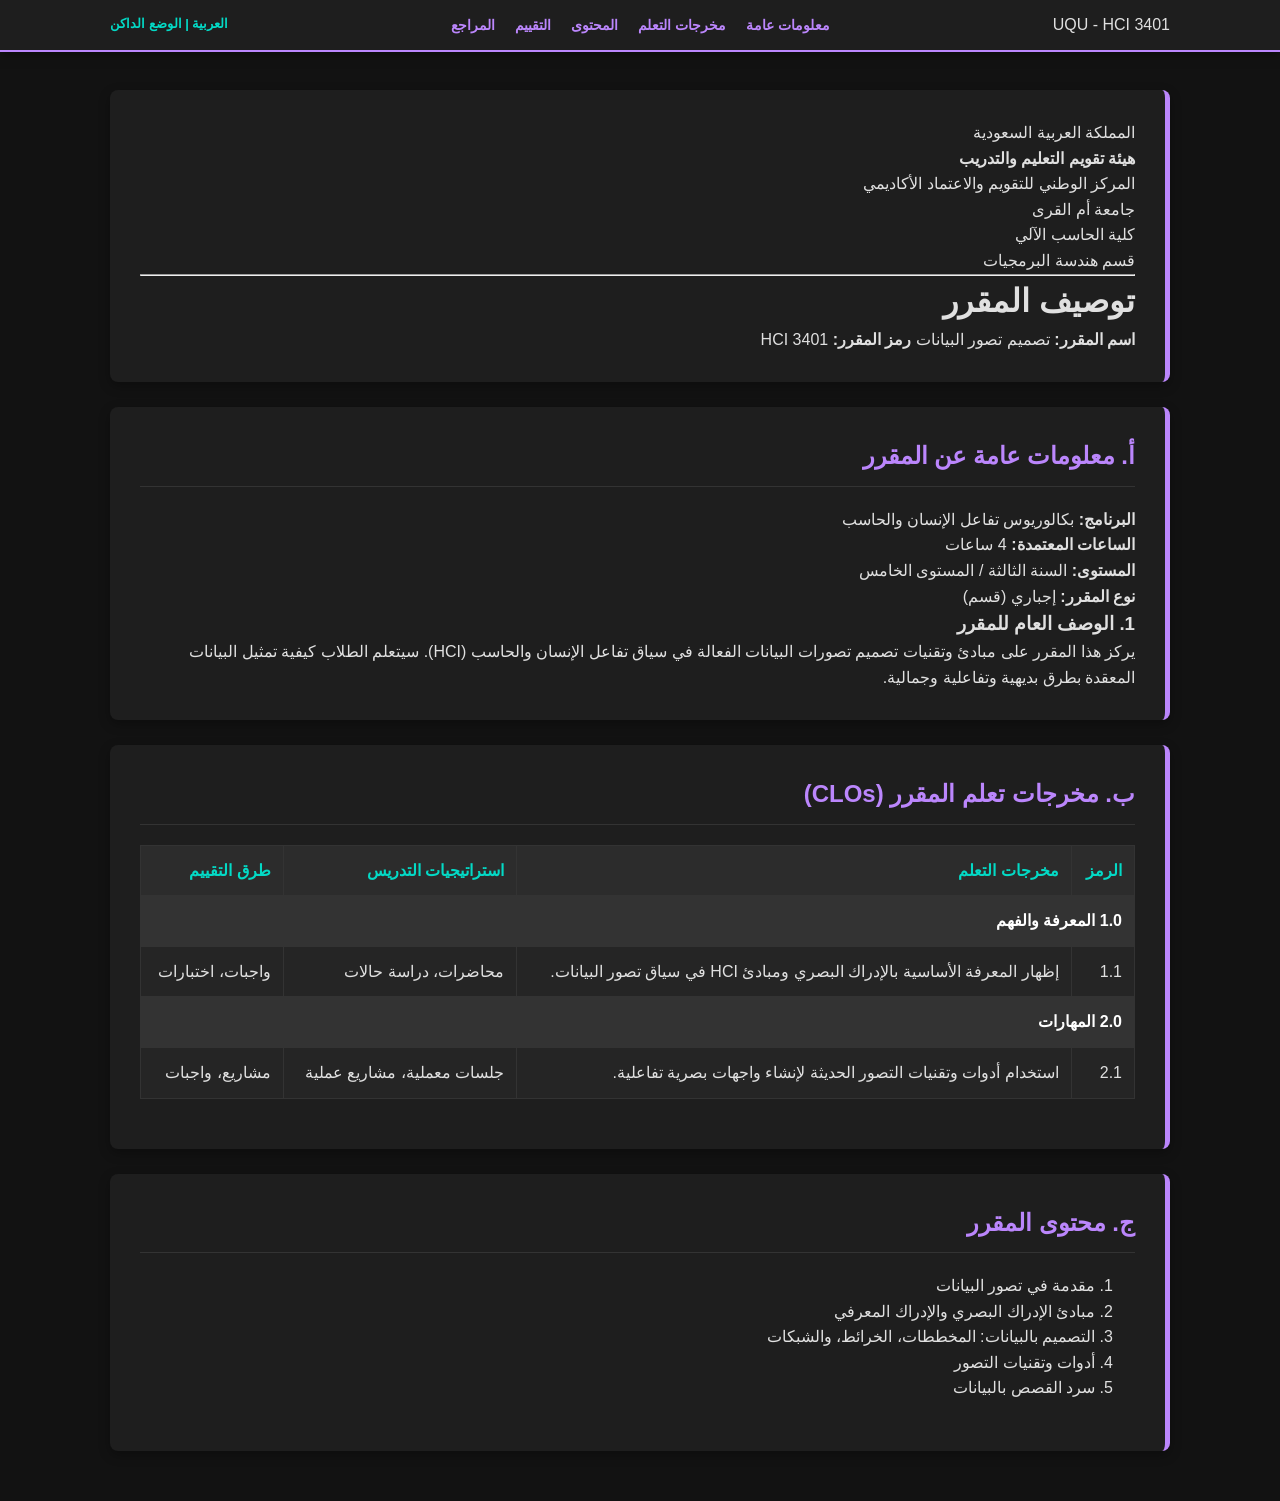
<file: index.html>
<!DOCTYPE html>
<html lang="ar" dir="rtl">
<head>
    <meta charset="UTF-8">
    <meta name="viewport" content="width=device-width, initial-scale=1.0">
    <title>توصيف المقرر - تصميم تصور البيانات (داكن)</title>
    <link rel="stylesheet" href="style.css">
</head>
<body class="dark-mode">

    <nav class="navbar">
        <div class="nav-container">
            <div class="logo">UQU - HCI 3401</div>
            <ul class="nav-links">
                <li><a href="#general">معلومات عامة</a></li>
                <li><a href="#clos">مخرجات التعلم</a></li>
                <li><a href="#content">المحتوى</a></li>
                <li><a href="#assessment">التقييم</a></li>
                <li><a href="#resources">المراجع</a></li>
            </ul>
            <div class="mode-tag">العربية | الوضع الداكن</div>
        </div>
    </nav>

    <div class="main-wrapper">
        <header class="header-section">
            <div class="branding-grid">
                <div class="etec-info">
                    <p>المملكة العربية السعودية</p>
                    <p><strong>هيئة تقويم التعليم والتدريب</strong></p>
                    <p>المركز الوطني للتقويم والاعتماد الأكاديمي</p>
                </div>
                <div class="uqu-info">
                    <p>جامعة أم القرى</p>
                    <p>كلية الحاسب الآلي</p>
                    <p>قسم هندسة البرمجيات</p>
                </div>
            </div>
            
            <hr class="header-divider">
            <h1>توصيف المقرر</h1>
            <div class="course-highlight">
                <span><strong>اسم المقرر:</strong> تصميم تصور البيانات</span>
                <span><strong>رمز المقرر:</strong> HCI 3401</span>
            </div>
        </header>

        <section id="general" class="card">
            <h2 class="card-title">أ. معلومات عامة عن المقرر</h2>
            <div class="info-grid">
                <div class="info-item"><strong>البرنامج:</strong> بكالوريوس تفاعل الإنسان والحاسب</div>
                <div class="info-item"><strong>الساعات المعتمدة:</strong> 4 ساعات</div>
                <div class="info-item"><strong>المستوى:</strong> السنة الثالثة / المستوى الخامس</div>
                <div class="info-item"><strong>نوع المقرر:</strong> إجباري (قسم)</div>
            </div>
            <div class="description-box">
                <h3>1. الوصف العام للمقرر</h3>
                <p>يركز هذا المقرر على مبادئ وتقنيات تصميم تصورات البيانات الفعالة في سياق تفاعل الإنسان والحاسب (HCI). سيتعلم الطلاب كيفية تمثيل البيانات المعقدة بطرق بديهية وتفاعلية وجمالية.</p>
            </div>
        </section>

        <section id="clos" class="card">
            <h2 class="card-title">ب. مخرجات تعلم المقرر (CLOs)</h2>
            <table class="data-table">
                <thead>
                    <tr>
                        <th>الرمز</th>
                        <th>مخرجات التعلم</th>
                        <th>استراتيجيات التدريس</th>
                        <th>طرق التقييم</th>
                    </tr>
                </thead>
                <tbody>
                    <tr class="table-sub-header"><td colspan="4">1.0 المعرفة والفهم</td></tr>
                    <tr>
                        <td>1.1</td>
                        <td>إظهار المعرفة الأساسية بالإدراك البصري ومبادئ HCI في سياق تصور البيانات.</td>
                        <td>محاضرات، دراسة حالات</td>
                        <td>واجبات، اختبارات</td>
                    </tr>
                    <tr class="table-sub-header"><td colspan="4">2.0 المهارات</td></tr>
                    <tr>
                        <td>2.1</td>
                        <td>استخدام أدوات وتقنيات التصور الحديثة لإنشاء واجهات بصرية تفاعلية.</td>
                        <td>جلسات معملية، مشاريع عملية</td>
                        <td>مشاريع، واجبات</td>
                    </tr>
                </tbody>
            </table>
        </section>

        <section id="content" class="card">
            <h2 class="card-title">ج. محتوى المقرر</h2>
            <ol class="numbered-list">
                <li>مقدمة في تصور البيانات</li>
                <li>مبادئ الإدراك البصري والإدراك المعرفي</li>
                <li>التصميم بالبيانات: المخططات، الخرائط، والشبكات</li>
                <li>أدوات وتقنيات التصور</li>
                <li>سرد القصص بالبيانات</li>
            </ol>
        </section>
</file>
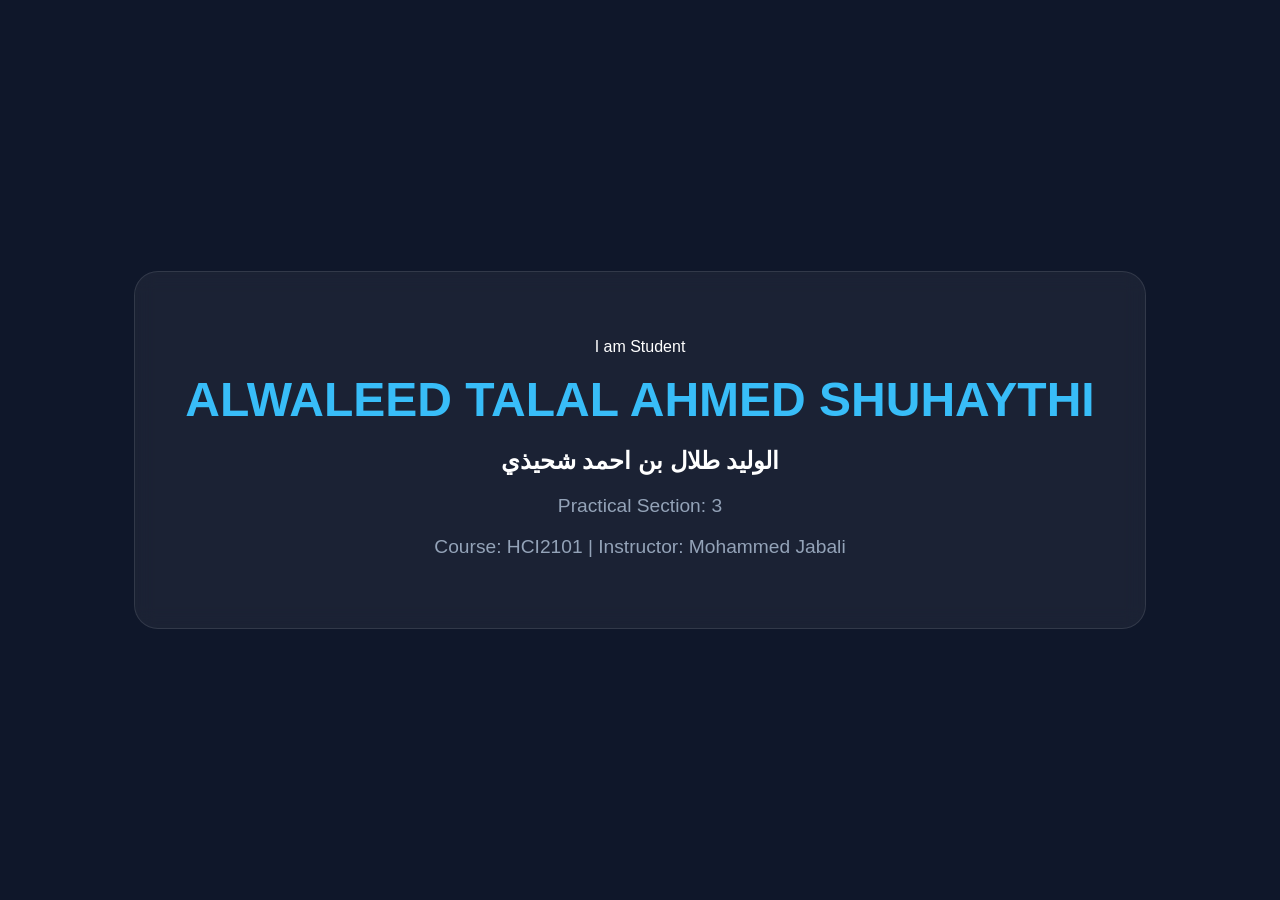
<file: lab1/index.html>
<!DOCTYPE html>
<html lang="en">
<head>
<meta charset="UTF-8">
<title>HCI2101 - ALWALEED TALAL AHMED SHUHAYTHI</title>
<style>
body { font-family: 'Inter', sans-serif; background: #0f172a; color: white; display: flex; align-items: center; justify-content: center; height: 100vh; margin: 0; }
.glass-card { background: rgba(255, 255, 255, 0.05); backdrop-filter: blur(10px); padding: 50px; border-radius: 24px; border: 1px solid rgba(255,255,255,0.1); text-align: center; }
h1 { color: #38bdf8; font-size: 3rem; margin: 0; }
.meta { margin-top: 20px; font-size: 1.2rem; color: #94a3b8; }
</style>
</head>
<body>
<div class="glass-card">
<p>I am Student</p>
<h1>ALWALEED TALAL AHMED SHUHAYTHI</h1>
<h2>الوليد طلال بن احمد شحيذي</h2>
<div class="meta">
<p>Practical Section: 3</p>
<p>Course: HCI2101 | Instructor: Mohammed Jabali</p>
</div>
</div>
</body>
</html>
</file>
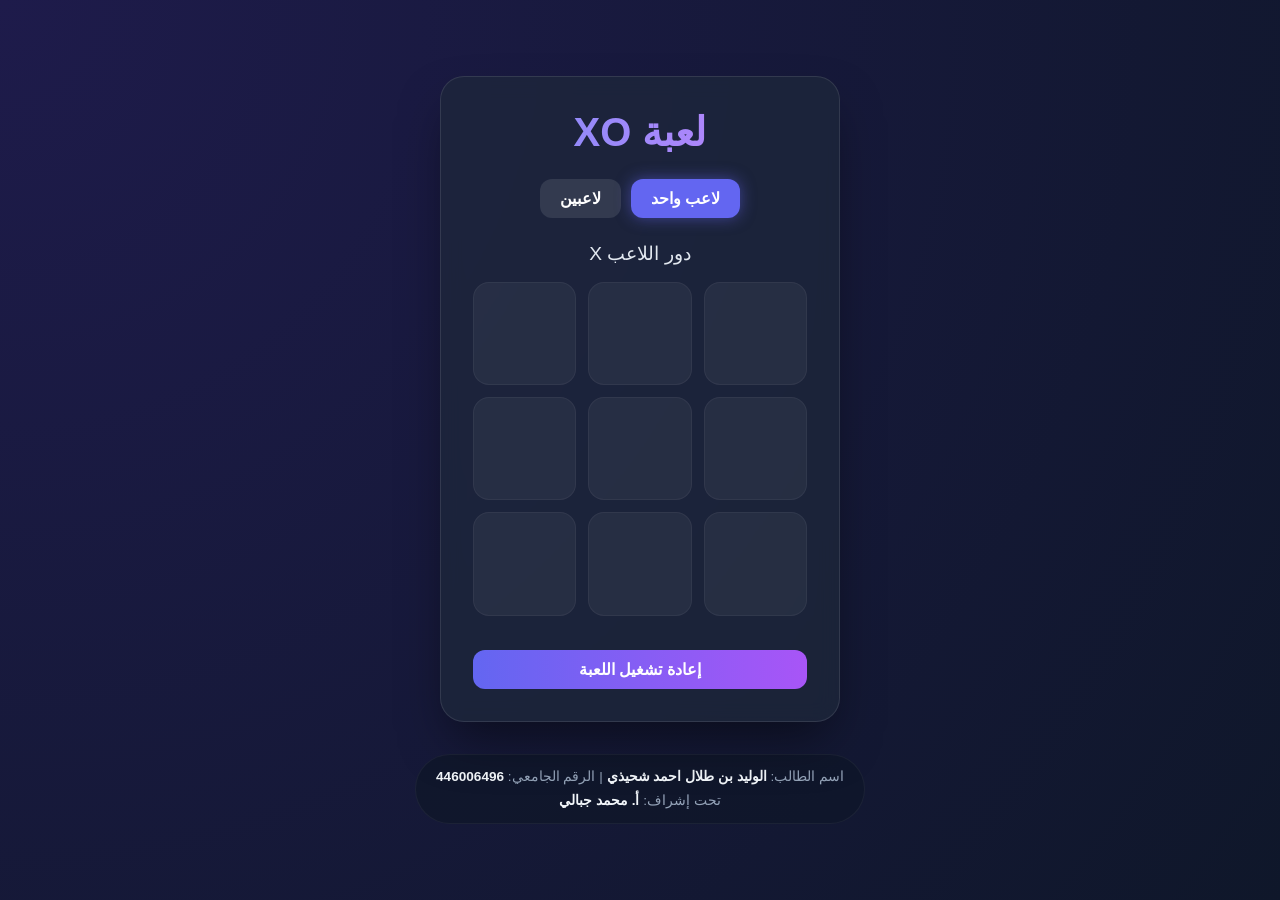
<file: lab1/lab2/index.html>
<!DOCTYPE html>
<html lang="ar" dir="rtl">
<head>
    <meta charset="UTF-8">
    <meta name="viewport" content="width=device-width, initial-scale=1.0">
    <title>لعبة XO - الوليد بن طلال</title>
    <style>
        :root {
            --primary: #6366f1;
            --secondary: #a855f7;
            --bg: #0f172a;
            --card-bg: rgba(30, 41, 59, 0.7);
            --text: #f8fafc;
        }

        * {
            box-sizing: border-box;
            font-family: 'Segoe UI', Tahoma, Geneva, Verdana, sans-serif;
            margin: 0;
            padding: 0;
        }

        body {
            background: radial-gradient(circle at top left, #1e1b4b, #0f172a);
            color: var(--text);
            min-height: 100vh;
            display: flex;
            flex-direction: column;
            align-items: center;
            justify-content: center;
            overflow: hidden;
        }

        .container {
            backdrop-filter: blur(10px);
            background: var(--card-bg);
            padding: 2rem;
            border-radius: 24px;
            box-shadow: 0 25px 50px -12px rgba(0, 0, 0, 0.5);
            border: 1px solid rgba(255, 255, 255, 0.1);
            text-align: center;
            max-width: 400px;
            width: 90%;
        }

        h1 {
            margin-bottom: 1.5rem;
            font-size: 2.5rem;
            background: linear-gradient(to right, #818cf8, #c084fc);
            -webkit-background-clip: text;
            -webkit-text-fill-color: transparent;
        }

        .mode-selector {
            margin-bottom: 1.5rem;
            display: flex;
            gap: 10px;
            justify-content: center;
        }

        button {
            padding: 10px 20px;
            border-radius: 12px;
            border: none;
            cursor: pointer;
            transition: all 0.3s ease;
            font-weight: bold;
            font-size: 1rem;
        }

        .btn-mode {
            background: rgba(255, 255, 255, 0.1);
            color: white;
        }

        .btn-mode.active {
            background: var(--primary);
            box-shadow: 0 0 15px rgba(99, 102, 241, 0.5);
        }

        .status {
            margin-bottom: 1rem;
            font-size: 1.2rem;
            height: 1.5rem;
            color: #e2e8f0;
        }

        .board {
            display: grid;
            grid-template-columns: repeat(3, 1fr);
            gap: 12px;
            margin-bottom: 1.5rem;
        }

        .cell {
            aspect-ratio: 1;
            background: rgba(255, 255, 255, 0.05);
            border-radius: 16px;
            display: flex;
            align-items: center;
            justify-content: center;
            font-size: 2.5rem;
            font-weight: bold;
            cursor: pointer;
            transition: all 0.2s ease;
            border: 1px solid rgba(255, 255, 255, 0.05);
        }

        .cell:hover {
            background: rgba(255, 255, 255, 0.1);
            transform: scale(1.05);
        }

        .cell.x { color: #f87171; text-shadow: 0 0 10px rgba(248, 113, 113, 0.5); }
        .cell.o { color: #60a5fa; text-shadow: 0 0 10px rgba(96, 165, 250, 0.5); }

        .reset-btn {
            background: linear-gradient(to right, var(--primary), var(--secondary));
            color: white;
            width: 100%;
            margin-top: 10px;
        }

        .reset-btn:hover {
            opacity: 0.9;
            transform: translateY(-2px);
            box-shadow: 0 5px 15px rgba(99, 102, 241, 0.4);
        }

        footer {
            margin-top: 2rem;
            font-size: 0.85rem;
            color: #94a3b8;
            text-align: center;
            line-height: 1.8;
            background: rgba(15, 23, 42, 0.8);
            padding: 10px 20px;
            border-radius: 50px;
            border: 1px solid rgba(255, 255, 255, 0.05);
        }

        .highlight { color: #f1f5f9; font-weight: 600; }
    </style>
</head>
<body>

    <div class="container">
        <h1>لعبة XO</h1>
        
        <div class="mode-selector">
            <button class="btn-mode active" id="singleBtn" onclick="setMode('single')">لاعب واحد</button>
            <button class="btn-mode" id="multiBtn" onclick="setMode('multi')">لاعبين</button>
        </div>

        <div class="status" id="status">دور اللاعب X</div>

        <div class="board" id="board">
            <div class="cell" onclick="handleCellClick(0)"></div>
            <div class="cell" onclick="handleCellClick(1)"></div>
            <div class="cell" onclick="handleCellClick(2)"></div>
            <div class="cell" onclick="handleCellClick(3)"></div>
            <div class="cell" onclick="handleCellClick(4)"></div>
            <div class="cell" onclick="handleCellClick(5)"></div>
            <div class="cell" onclick="handleCellClick(6)"></div>
            <div class="cell" onclick="handleCellClick(7)"></div>
            <div class="cell" onclick="handleCellClick(8)"></div>
        </div>

        <button class="reset-btn" onclick="resetGame()">إعادة تشغيل اللعبة</button>
    </div>

    <footer>
        اسم الطالب: <span class="highlight">الوليد بن طلال احمد شحيذي</span> | 
        الرقم الجامعي: <span class="highlight">446006496</span> <br>
        تحت إشراف: <span class="highlight">أ. محمد جبالي</span>
    </footer>

    <script>
        let board = ["", "", "", "", "", "", "", "", ""];
        let currentPlayer = "X";
        let gameActive = true;
        let gameMode = 'single'; 

        const statusDisplay = document.getElementById('status');
        const cells = document.querySelectorAll('.cell');

        const winningConditions = [
            [0, 1, 2], [3, 4, 5], [6, 7, 8],
            [0, 3, 6], [1, 4, 7], [2, 5, 8],
            [0, 4, 8], [2, 4, 6]
        ];

        function setMode(mode) {
            gameMode = mode;
            document.getElementById('singleBtn').classList.toggle('active', mode === 'single');
            document.getElementById('multiBtn').classList.toggle('active', mode === 'multi');
            resetGame();
        }

        function handleCellClick(index) {
            if (board[index] !== "" || !gameActive) return;

            executeMove(index);

            if (gameActive && gameMode === 'single' && currentPlayer === "O") {
                setTimeout(aiMove, 500);
            }
        }

        function executeMove(index) {
            board[index] = currentPlayer;
            cells[index].innerText = currentPlayer;
            cells[index].classList.add(currentPlayer.toLowerCase());
            
            if (checkWinner()) {
                statusDisplay.innerText = `الفائز هو ${currentPlayer}! 🎉`;
                gameActive = false;
            } else if (board.every(cell => cell !== "")) {
                statusDisplay.innerText = "تعادل! 🤝";
                gameActive = false;
            } else {
                currentPlayer = currentPlayer === "X" ? "O" : "X";
                statusDisplay.innerText = `دور اللاعب ${currentPlayer}`;
            }
        }

        function aiMove() {
            let availableMoves = board.map((val, idx) => val === "" ? idx : null).filter(val => val !== null);
            if (availableMoves.length > 0) {
                let randomMove = availableMoves[Math.floor(Math.random() * availableMoves.length)];
                executeMove(randomMove);
            }
        }

        function checkWinner() {
            return winningConditions.some(condition => {
                return condition.every(index => board[index] === currentPlayer);
            });
        }

        function resetGame() {
            board = ["", "", "", "", "", "", "", "", ""];
            currentPlayer = "X";
            gameActive = true;
            statusDisplay.innerText = "دور اللاعب X";
            cells.forEach(cell => {
                cell.innerText = "";
                cell.classList.remove('x', 'o');
            });
        }
    </script>
</body>
</html>
</file>
<file: style.css>
/* الإعدادات العامة */
* { margin: 0; padding: 0; box-sizing: border-box; }

body {
    font-family: 'Segoe UI', Tahoma, Geneva, Verdana, sans-serif;
    line-height: 1.6;
    transition: background 0.3s ease;
}

/* خصائص الوضع الداكن */
.dark-mode {
    background-color: #121212;
    color: #e0e0e0;
}

.main-wrapper {
    max-width: 1100px;
    margin: 90px auto 50px;
    padding: 0 20px;
}

/* القائمة العلوية الثابتة */
.navbar {
    background-color: #1e1e1e;
    border-bottom: 2px solid #bb86fc;
    position: fixed;
    top: 0; width: 100%; z-index: 1000;
    padding: 12px 0;
    box-shadow: 0 2px 10px rgba(0,0,0,0.5);
}

.nav-container {
    display: flex; justify-content: space-between; align-items: center;
    max-width: 1100px; margin: 0 auto; padding: 0 20px;
}

.nav-links { list-style: none; display: flex; gap: 20px; }
.nav-links a { text-decoration: none; color: #bb86fc; font-weight: 600; font-size: 14px; }
.mode-tag { font-size: 13px; color: #03dac6; font-weight: bold; }

/* البطاقات والترويسة */
.card, .header-section {
    background: #1e1e1e; padding: 30px; margin-bottom: 25px;
    border-radius: 8px; 
    border-right: 5px solid #bb86fc; /* الحافة لليمين لأن الاتجاه RTL */
    box-shadow: 0 4px 12px rgba(0,0,0,0.3);
}

.card-title {
    color: #bb86fc; margin-bottom: 20px; 
    border-bottom: 1px solid #333; padding-bottom: 10px;
}

/* الجداول في الوضع الداكن */
.data-table {
    width: 100%; border-collapse: collapse; margin: 20px 0; background-color: #252525;
}

.data-table th, .data-table td {
    border: 1px solid #333; padding: 12px; text-align: right;
}

.data-table th { background-color: #2c2c2c; color: #03dac6; }
.table-sub-header { background-color: #333; font-weight: bold; color: #ffffff; }

/* القوائم المرقمة والمراجع */
.numbered-list { margin-right: 40px; margin-bottom: 20px; }
.ref-item { display: flex; align-items: center; gap: 20px; padding: 15px; background: #252525; border-radius: 5px; }
.ref-item img { width: 80px; border-radius: 4px; }
.ref-item a { color: #03dac6; text-decoration: none; font-weight: bold; }

/* التجاوب للجوال */
@media (max-width: 768px) {
    .branding-grid { flex-direction: column; text-align: center; }
    .nav-links { display: none; } /* حسب المواصفات لإخفاء المنيو في الجوال */
    .course-highlight { flex-direction: column; gap: 10px; }
}
</file>
